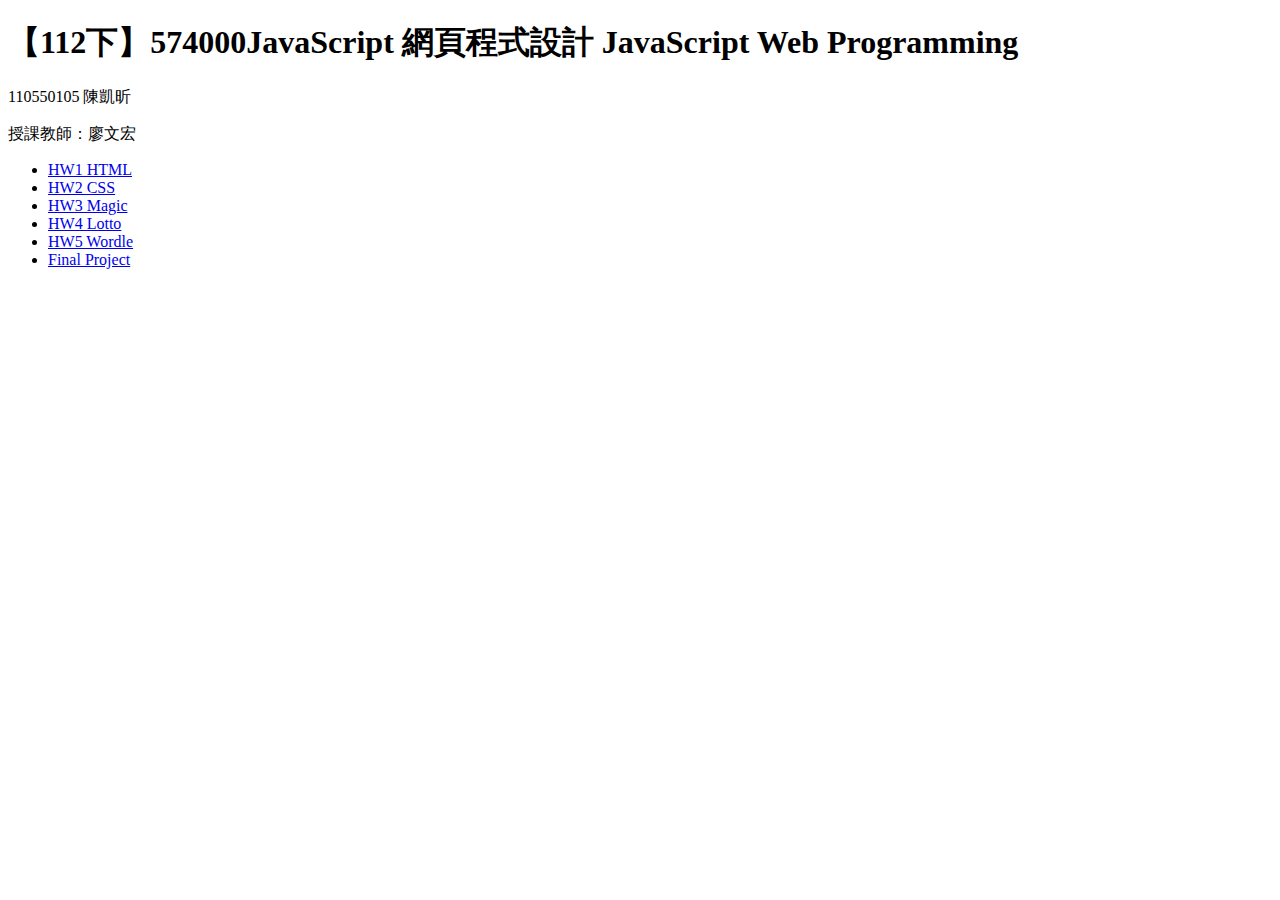
<file: index.html>
<!DOCTYPE html>
<html lang="zh-Hant">

<head>
    <meta charset="UTF-8">
    <meta name="viewport" content="width=device-width, initial-scale=1.0">
    <title>JavaScript HW</title>
</head>
<body>
    <h1>【112下】574000JavaScript 網頁程式設計 JavaScript Web Programming</h1>
    <p>110550105 陳凱昕</p>
    <p>授課教師：廖文宏</p>
    <ul>
        <li><a href="./hw1-110550105/hw1-110550105.html">HW1 HTML</a></li>
        <li><a href="./hw2-110550105/hw2-110550105.html">HW2 CSS</a></li>
        <li><a href="./hw3-110550105/hw3-110550105.html">HW3 Magic</a></li>
        <li><a href="./hw4-110550105/hw4-110550105.html">HW4 Lotto</a></li>
        <li><a href="./hw5-110550105/hw5-110550105.html">HW5 Wordle</a></li>
        <li><a href="./final-110550105/final-110550105.html">Final Project</a></li>
    </ul>
</body>
</file>
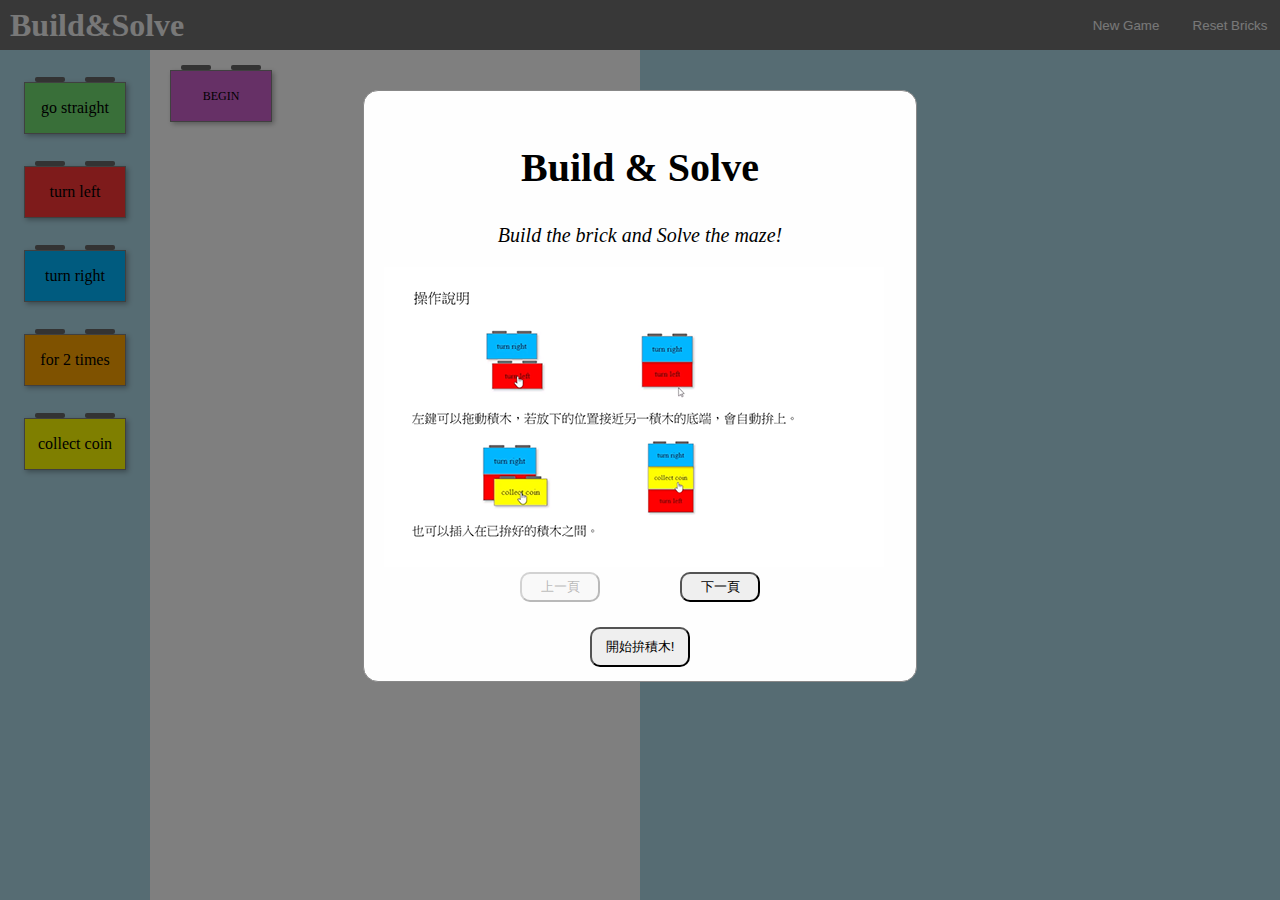
<file: final-110550105/final-110550105.html>
<!DOCTYPE html>
<html lang="zh-Hant">

<head>
  <meta charset="UTF-8">
  <meta name="viewport" content="width=device-width, initial-scale=1.0">
  <title>Build&Solve</title>
  <link rel="stylesheet" href="final-110550105.css">
  <link rel="icon" href="./img/brick_icon.png">
</head>

<body>
  <header>
    <h1>Build&Solve</h1>
    <div class="button-container">
      <button id="newgame" onclick="show_init_modal()">New Game</button>
      <button id="Retry" onclick="InitBricks()">Reset Bricks</button>
    </div>
  </header>
  <div class="lightblue" id="left_bar">
    <div class="generator-container">
      <div class="brick green gen-brick clickable-brick straight" id="straightBrick">go straight</div>
      <div class="brick red gen-brick clickable-brick turnL" id="leftBrick">turn left</div>
      <div class="brick blue gen-brick clickable-brick turnR" id="rightBrick">turn right</div>
      <div class="brick orange gen-brick clickable-brick for-brick" id="forBrick">for 2 times</div>
      <div class="brick yellow gen-brick clickable-brick collect-brick" id="getBrick">collect coin</div>
    </div>
  </div>
  <div class="brick purple start-brick" id="brick_0">BEGIN</div>
  <div class="lightblue" id="right_bar">
    <div id="coin-container"></div>
    <div id="map-container"></div>
    <button class="colorffcc43" id="run" onclick="run_but_click()">Start!!</button>
  </div>
  <div class="modal" id="Modal">
    <div class="modal-content">
      <div id = "init-modal">
        <h2>Build & Solve</h2>
        <p>Build the brick and Solve the maze!</p>
        <div id="rules"></div>
        <div id="rule-but-row">
          <button id="rule-last-page" onclick="last_page()">上一頁</button>
          <button id="rule-next-page" onclick="next_page()">下一頁</button>
        </div>
        <div id="start-row">
          <button id="select-diff" onclick="select_difficulty()">開始拚積木!</button>
          <button id="but-easy" class="but-diff" onclick="gameStart(3)">簡單</button>
          <button id="but-normal" class="but-diff" onclick="gameStart(5)">普通</button>
          <button id="but-hard" class="but-diff" onclick="gameStart(7)">困難</button>
        </div>
      </div>
      <div id = "finish-modal">
        <span class="close" onclick="close_modal()">&times;</span>
        <figure>
          <img src="./img/congratulations.png" id="congratulations" alt="Congratulations!!">
        </figure>
        <div class="fin-coin-row">
          <p>蒐集到的金幣：</p>
          <div id="fin-coin-container"></div>
        </div>
        <button onclick="show_init_modal()">再玩一次</button>
      </div>
    </div>
  </div>
  <script src="final-110550105.js"></script>
  

</body>

</html>
</file>
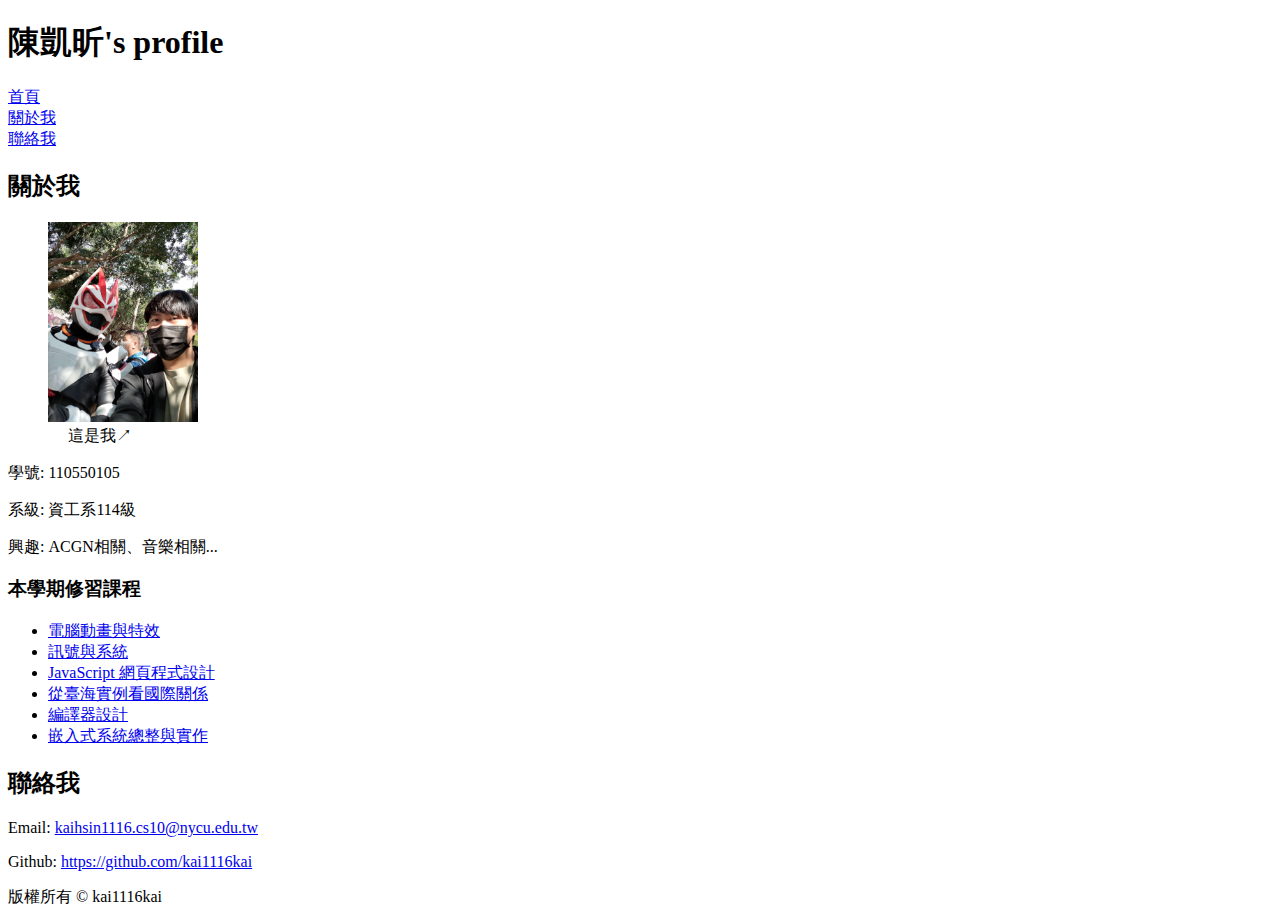
<file: hw1-110550105/hw1-110550105.html>
<!DOCTYPE html>
<html>
<head>
    <meta charset="UTF-8">
    <title>陳凱昕's profile</title>
</head>
<body>
    <header>
        <h1>陳凱昕's profile</h1>
    </header>
    <nav>
        <a href="#">首頁</a><br>
        <a href="#about">關於我</a><br>
        <a href="#connect">聯絡我</a><br>
    </nav>
    <main>
        <h2 id="about">關於我</h2>
        <figure>
            <img src="./image/P_20240303_141009.jpg" alt="my photo" title="my photo" height="200" width="150">
            <figcaption> &nbsp;&nbsp;&nbsp;&nbsp;&nbsp;這是我↗ </figcaption>
        </figure>
        <p>學號: 110550105</p>
        <p>系級: 資工系114級</p>
        <p>興趣: ACGN相關、音樂相關...</p>
        <h3> 本學期修習課程 </h3>
        <ul>
            <li><a href="https://timetable.nycu.edu.tw/?r=main/crsoutline&Acy=112&Sem=2&CrsNo=535654&lang=zh-tw">電腦動畫與特效</a></li>
            <li><a href="https://timetable.nycu.edu.tw/?r=main/crsoutline&Acy=112&Sem=2&CrsNo=515613&lang=zh-tw">訊號與系統</a></li>
            <li><a href="https://timetable.nycu.edu.tw/?r=main/crsoutline&Acy=112&Sem=2&CrsNo=574000&lang=zh-tw">JavaScript 網頁程式設計</a></li>
            <li><a href="https://timetable.nycu.edu.tw/?r=main/crsoutline&Acy=112&Sem=2&CrsNo=161002&lang=zh-tw">從臺海實例看國際關係</a></li>
            <li><a href="https://timetable.nycu.edu.tw/?r=main/crsoutline&Acy=112&Sem=2&CrsNo=535500&lang=zh-tw">編譯器設計</a></li>
            <li><a href="https://timetable.nycu.edu.tw/?r=main/crsoutline&Acy=112&Sem=2&CrsNo=515608&lang=zh-tw">嵌入式系統總整與實作</a></li>
        </ul>
        <h2 id="connect">聯絡我</h2>
        <p>Email: <a href="mailto:kaihsin1116.cs10@nycu.edu.tw">kaihsin1116.cs10@nycu.edu.tw</a></p>
        <p>Github: <a href="https://github.com/kai1116kai">https://github.com/kai1116kai</a></p>
    </main>
    <footer>
        <p>版權所有 &copy; kai1116kai</p>
    </footer>
</body>
</html>
</file>
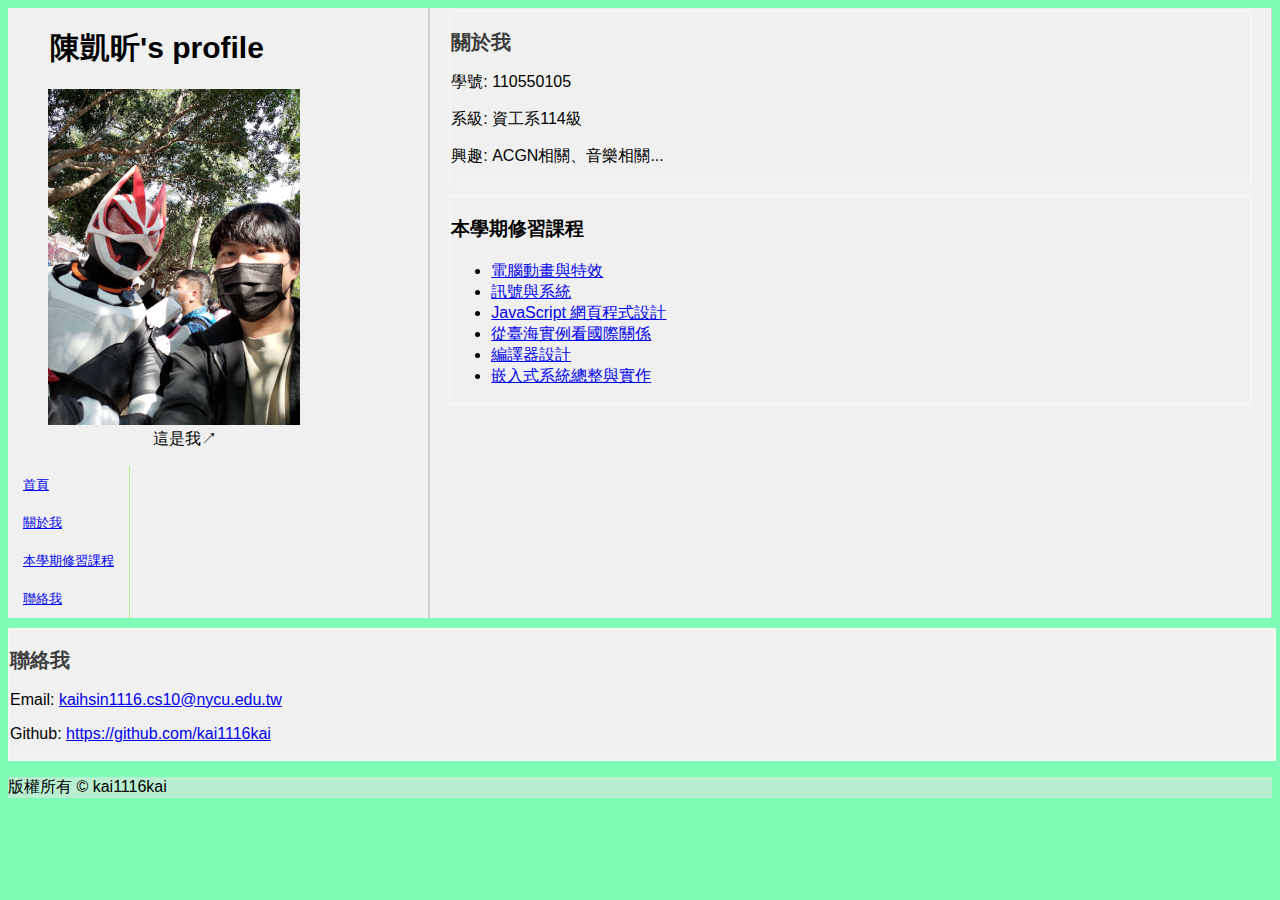
<file: hw2-110550105/hw2-110550105.html>
<!DOCTYPE html>
<html>

<head>
    <meta charset="UTF-8">
    <title>陳凱昕's profile</title>
    <link rel="stylesheet" href="./hw2-110550105.css">
</head>

<body>
    <div class="info_row">
        <div class="left_col">
            <header>
                <h1>陳凱昕's profile</h1>
            </header>
            <figure>
                <img src="./image/P_20240303_141009.jpg" alt="my photo" title="my photo">
                <figcaption> &nbsp;&nbsp;&nbsp;&nbsp;&nbsp;這是我↗ </figcaption>
            </figure>
            <nav>
                <ul class="menu">
                    <li><a href="#">首頁</a></li>
                    <li><a href="#about">關於我</a>
                        <ul>
                            <li><a href="#about">基本資料</a></li>
                        </ul>
                    </li>
                    <li><a href="#my_class">本學期修習課程</a>
                        <ul>
                            <li><a href="#class1">電腦動畫與特效</a></li>
                            <li><a href="#class2">訊號與系統</a></li>
                            <li><a href="#class3">JavaScript 網頁程式設計</a></li>
                            <li><a href="#class4">從臺海實例看國際關係</a></li>
                            <li><a href="#class5">編譯器設計</a></li>
                            <li><a href="#class6">嵌入式系統總整與實作</a></li>
                        </ul>
                    </li>
                    <li><a href="#connect">聯絡我</a></li>
                </ul>
            </nav>
        </div>
        <div class="right_col">
            <div class="block">
                <h2 id="about">關於我</h2>
                <p>學號: 110550105</p>
                <p>系級: 資工系114級</p>
                <p>興趣: ACGN相關、音樂相關...</p>
            </div>
            <div class="block">
                <h3 id="my_class"> 本學期修習課程 </h3>
                <ul>
                    <li id="class1"><a
                            href="https://timetable.nycu.edu.tw/?r=main/crsoutline&Acy=112&Sem=2&CrsNo=535654&lang=zh-tw">電腦動畫與特效</a>
                    </li>
                    <li id="class2"><a
                            href="https://timetable.nycu.edu.tw/?r=main/crsoutline&Acy=112&Sem=2&CrsNo=515613&lang=zh-tw">訊號與系統</a>
                    </li>
                    <li id="class3"><a
                            href="https://timetable.nycu.edu.tw/?r=main/crsoutline&Acy=112&Sem=2&CrsNo=574000&lang=zh-tw">JavaScript
                            網頁程式設計</a></li>
                    <li id="class4"><a
                            href="https://timetable.nycu.edu.tw/?r=main/crsoutline&Acy=112&Sem=2&CrsNo=161002&lang=zh-tw">從臺海實例看國際關係</a>
                    </li>
                    <li id="class5"><a
                            href="https://timetable.nycu.edu.tw/?r=main/crsoutline&Acy=112&Sem=2&CrsNo=535500&lang=zh-tw">編譯器設計</a>
                    </li>
                    <li id="class6"><a
                            href="https://timetable.nycu.edu.tw/?r=main/crsoutline&Acy=112&Sem=2&CrsNo=515608&lang=zh-tw">嵌入式系統總整與實作</a>
                    </li>
                </ul>
            </div>
        </div>


    </div>
    <div class="block">
        <h2 id="connect">聯絡我</h2>
        <p>Email: <a href="mailto:kaihsin1116.cs10@nycu.edu.tw">kaihsin1116.cs10@nycu.edu.tw</a></p>
        <p>Github: <a href="https://github.com/kai1116kai">https://github.com/kai1116kai</a></p>
    </div>
    <footer>
        <p>版權所有 &copy; kai1116kai</p>
    </footer>
</body>

</html>
</file>
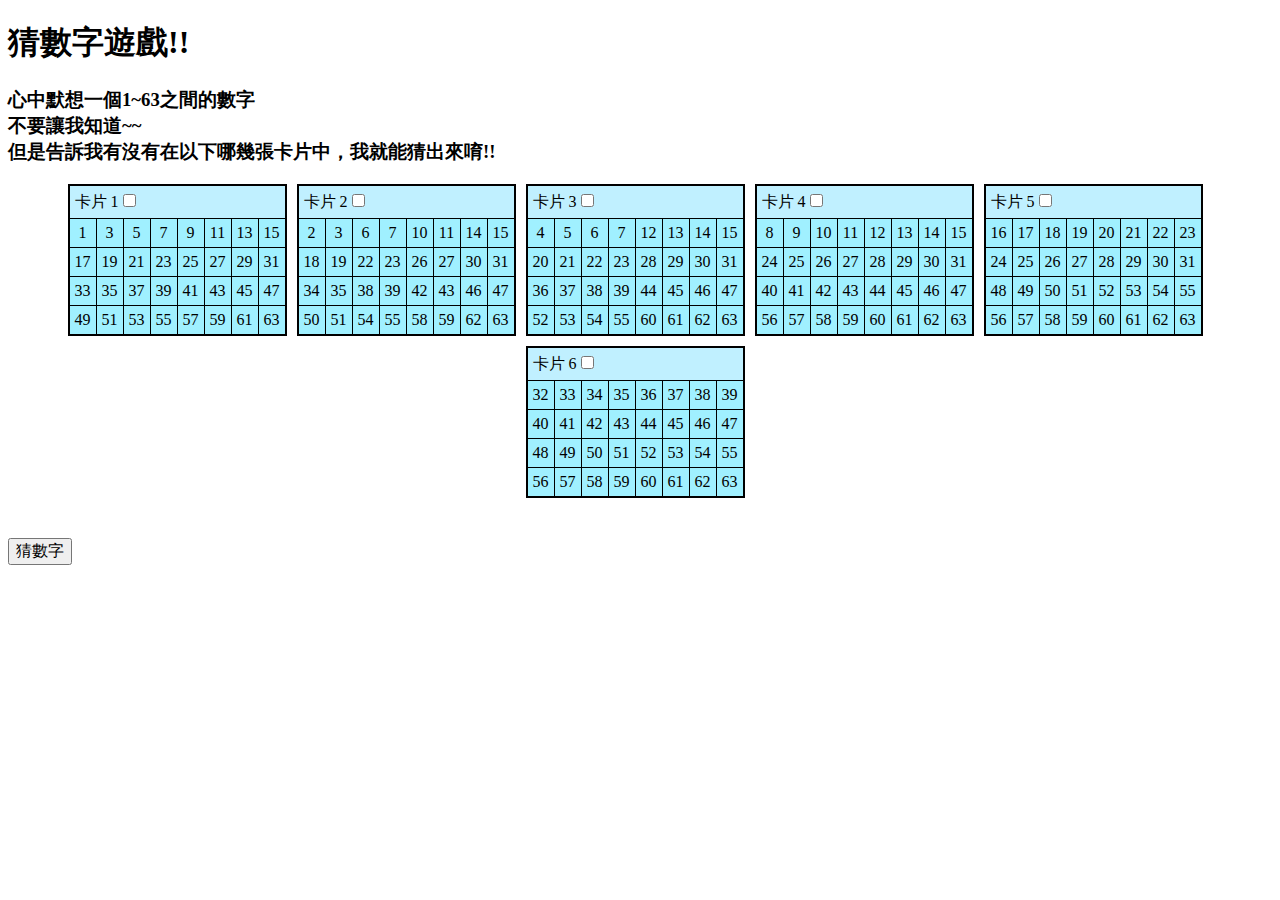
<file: hw3-110550105/hw3-110550105.html>
<!DOCTYPE html>
<html>

<head>
    <title>猜數字遊戲</title>
    <meta charset="utf-8">
    <link rel="stylesheet" type="text/css" href="hw3-110550105.css">
</head>

<body>
    <h1>猜數字遊戲!!</h1>
    <h3>
        心中默想一個1~63之間的數字<br>
        不要讓我知道~~<br>
        但是告訴我有沒有在以下哪幾張卡片中，我就能猜出來唷!!<br>
    </h3>
    <div class="container">
        <div id="tables"></div>
        <div id="result">
            <button id="guess_button">猜數字</button>
            <br><h2 id="ans"></h2>
        </div>
    </div>
    
    <script src="hw3-110550105.js"></script>
</body>

</html>
</file>
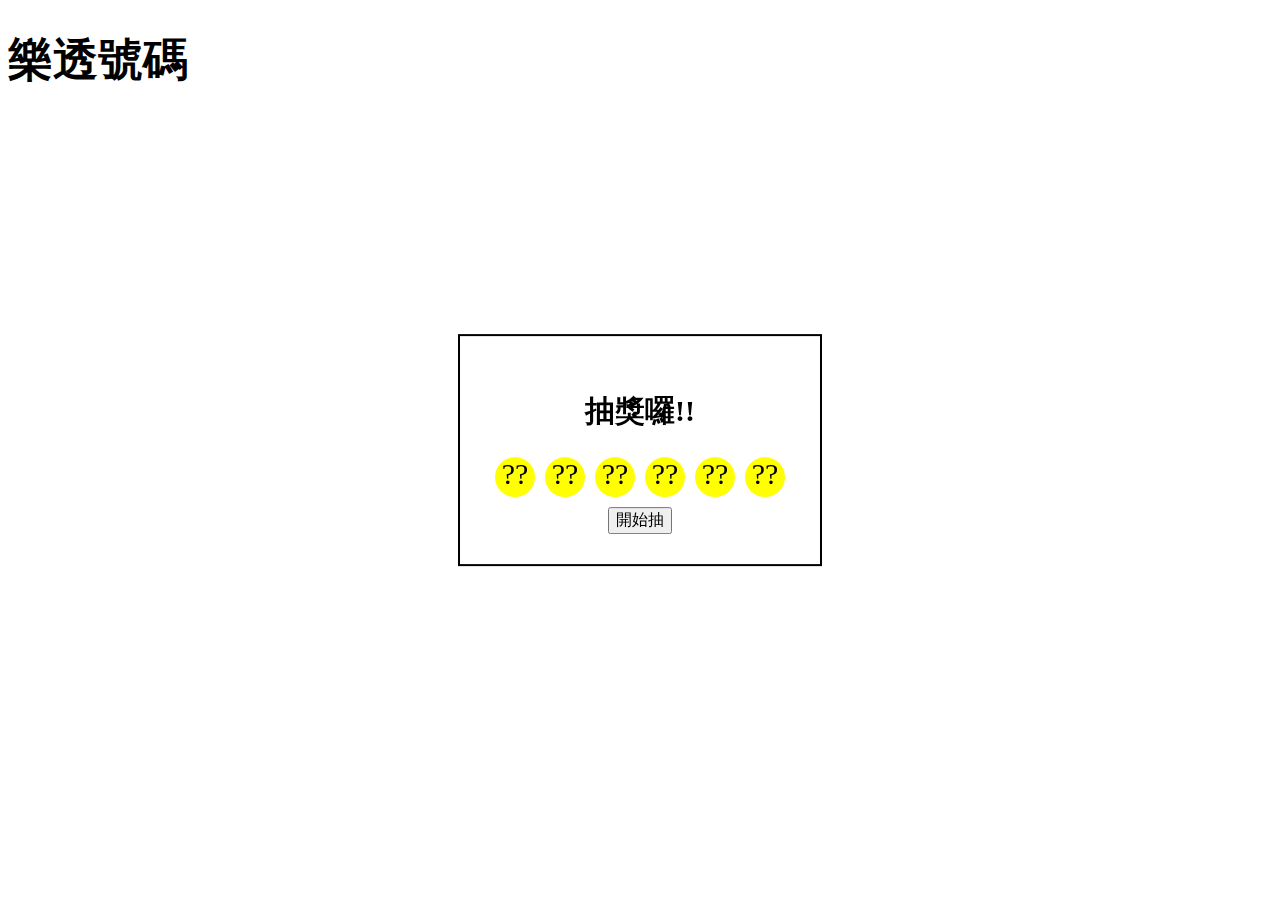
<file: hw4-110550105/hw4-110550105.html>
<!DOCTYPE html>
<html>

<head>
    <title>猜數字遊戲</title>
    <meta charset="utf-8">
    <link rel="stylesheet" type="text/css" href="hw4-110550105.css">
</head>

<body>
    <h1>樂透號碼</h1>
    <div class="container">
        <div class="lottery-box">
            <h2>抽獎囉!!</h3>
            <div class="numbers">
                <div class="num" id="num1">??</div>
                <div class="num" id="num2">??</div>
                <div class="num" id="num3">??</div>
                <div class="num" id="num4">??</div>
                <div class="num" id="num5">??</div>
                <div class="num" id="num6">??</div>
            </div>
            <button id="draw_button" onclick="draw_num()">開始抽</button>
        </div>
    </div>
    <script src="hw4-110550105.js"></script>
</body>

</html>
</file>
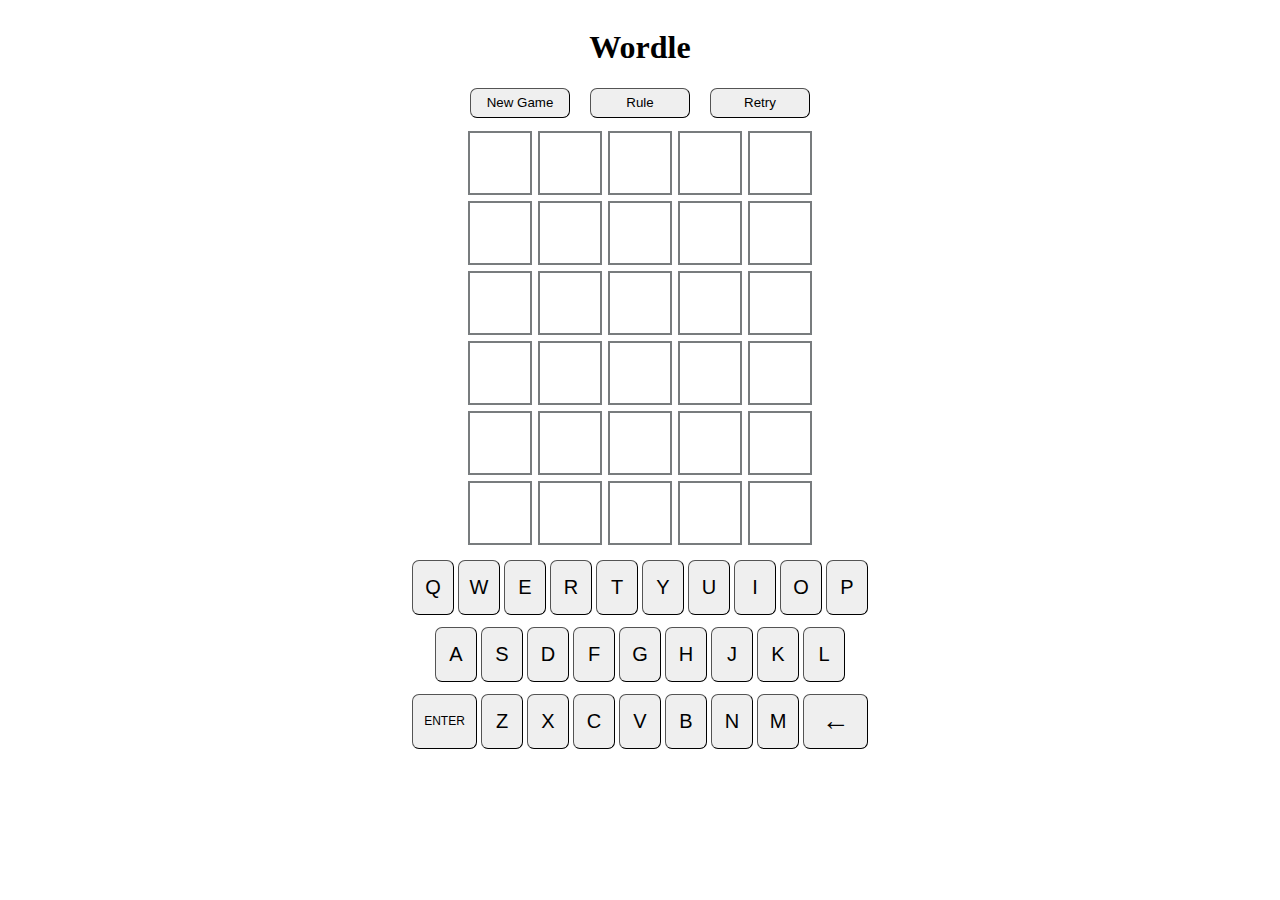
<file: hw5-110550105/hw5-110550105.html>
<!DOCTYPE html>
<html>

<head>
    <title>Wordle</title>
    <meta charset="utf-8">
    <link rel="stylesheet" type="text/css" href="hw5-110550105.css">
</head>

<body>
    <div class="container">
        <header>
            <h1>Wordle</h1>
        </header>
        <div class="info_bar">
            <button class="newgame_button" onclick="initialize()">New Game</button>
            <button class="rule_button" onclick="show_rules()">Rule</button>
            <button class="replay_button" onclick="retry()">Retry</button>
        </div>
        <div id="guess_zone">
            <p>AAAAAA</p>
            <p>BBBBBB</p>
            <p>CCCCCC</p>
            <p>DDDDDD</p>
            <p>EEEEEE</p>
            <p>FFFFFF</p>
        </div>
        <div id="virtual_keyboard">
            <!-- generate by js -->
        </div>
    </div>
    <!-- The modal -->
    <div id="rules_modal" class="modal">
        <div class="modal-content">
            <span class="close_btn">&times;</span>
            <div>
                <image src="./img/rule.png" alt="rule">
            </div>
            
        </div>
    </div>
    <!-- The modal -->
    <div id="endgame_modal" class="modal">
        <div class="modal-content">
            <div class="win">
                <h2>Congratulations!!</h2>
                <p>It took you x guesses to win, you are the top x% player!</p>
                <button class="newgame_button" onclick="initialize()">New Game</button>
            </div>
            <div class="lose">
                <h2>Oh No</h2>
                <div class="lose_btn_group">
                    <button class="newgame_button" onclick="initialize()">New Game</button>
                    <button class="replay_button" onclick="retry()">Retry</button>
                </div>
                <button class="answer_button" onclick="show_answer()">Show Answer:<span class="answer_cover">&#x2588;&#x2588;&#x2588;&#x2588;&#x2588;</span></button>
            </div>
        </div>
    </div>
    <script src="hw5-110550105.js"></script>
</body>

</html>
</file>
<file: final-110550105/final-110550105.css>
body {
    user-select: none;
    margin: 0;
    padding: 0; 
    min-width: 800px;
    overflow-x: hidden;
    overflow-y: auto;
}

header {
    height: 50px;
    width: 100%;
    background-color: #707070;
    margin: 0px;
    display: flex;
    justify-content: space-between;
    align-items: center;
    color: #f0f0f0;
    position : fixed;
    z-index: 5000;
}

h1 {
    height: 50px;
    margin: 10px;
    padding-left: 10px;
    line-height: 50px;
    margin: 0;
}

.button-container button {
    height: 50px;
    width: 100px;
    margin: 0;
    background-color: #707070;
    border: none;
    color: #f0f0f0;
}

.button-container button:hover {
    background-color: #f0f0f0;
    color: #707070;
    cursor: pointer;
}

#left_bar {
    height: 100vh;
    width: 150px;
    position: fixed;
}
#right_bar {
    position: fixed;
    top: 50px;
    height: 100vh;
}
.lightblue {
    background-color: lightblue;
}
.generator-container {
    display: flex;
    flex-wrap: wrap;
    justify-content: center; 
    align-items: flex-start;
    width: 150px;
    /* border: 1px solid black; */
    padding: 70px 0 0 0;
}

#coin-container {
    display: flex;
    position: absolute;
    height: 100px;
    width: 100%;
    flex-wrap: wrap;
    justify-content: center;
    align-items: flex-start;
}

.brick {
    width: 100px;
    height: 50px;
    position: relative;
    cursor: pointer;
    background-color: #adadad;
    /* Gray color for the bricks */
    border: 1px solid #808080;
    /* Border color for the bricks */
    box-shadow: 2px 2px 5px rgba(0, 0, 0, 0.3);
    /* Add shadow for a 3D effect */
    text-align: center;
    line-height: 50px;
}

.start-brick {
    position: absolute;
    left: 170px;
    top: 70px;
    font-size: 12px;
}

.brick::before,
.brick::after {
    content: "";
    position: absolute;
    width: 30px;
    /* Width of the small rectangles */
    height: 5px;
    /* Height of the small rectangles */
    background-color: #666;
    /* Color of the small rectangles */
    top: -6px;
    /* Position the small rectangles on top */
    border-radius: 2px;
    /* Rounded corners for the small rectangles */
}

.brick::before {
    left: 10px;
    /* Position the first small rectangle */
}

.brick::after {
    right: 10px;
    /* Position the second small rectangle */
}

.gen-brick {
    margin-top: 12px;
    margin-bottom: 20px;
}

#run {
    width: 150px;
    height: 80px;
    position: absolute;
    cursor: pointer;
    border-radius: 25px;
    font-size: 35px;
    display: none;
}

.modal {
    display: block;
    position: fixed;
    z-index: 9999;
    left: 0;
    top: 0;
    width: 100%;
    height: 100%;
    background-color: rgba(0, 0, 0, 0.5);
}

.modal-content {
    background-color: #fefefe;
    margin: 7% auto;
    padding: 20px;
    border: 1px solid #888;
    border-radius: 15px;
    width: 40%;
    height: 50%;
    min-width: 500px;
    max-width: 1000px;
    min-height: 550px;
    justify-content: center;
    /* Limit the maximum width of the modal content */
}

.modal-content button {
    height: 40px;
    width: 100px;
    border-radius: 10px;
    cursor: pointer;
    margin: 0 5px;
}

#init-modal {
    justify-content: center;
    text-align: center;
}

#init-modal h2 {
    font-size: 40px;
}

#init-modal p {
    font-size: 20px;
    font-style: italic;
}


#init-modal #rules {
    height: 300px;
    width: 500px;
    background: url(./img/rulepage1.png);
}

#init-modal #rule-but-row {
    height: 40px;
    width: 100%;
    display: flex;
    justify-content: center;
    align-items: center;
}

#init-modal #rule-but-row button {
    height: 30px;
    width: 80px;
    border-radius: 10px;
    cursor: pointer;
    margin: 0 40px;
}

#init-modal #start-row {
    margin-top: 20px;
}

.but-diff {
    display: none;
}

#finish-modal {
    display: none;
    justify-content: center;
    text-align: center;
}

.close {
    color: #aaa;
    float: right;
    font-size: 28px;
    font-weight: bold;
    cursor: pointer; /* Pointer cursor on hover */
}

.close:hover,
.close:focus {
    color: black;
    text-decoration: none;
    cursor: pointer;
}

#finish-modal figure {
    height: 10%;
}

img {
    width: 100%;
}

.fin-coin-row {
    display: flex;
    height: 100px;
    justify-content: center;
    align-items: center;
    margin-bottom: 10%;
}

#fin-coin-container {
    display: flex;
}

.red {
    background-color: rgb(252, 55, 55);
}

.blue {
    background-color: rgb(0, 183, 255);
}

.green {
    background-color: rgb(114, 222, 114);
}

.brown {
    background-color: brown;
}

.orange {
    background-color: orange;
}

.yellow {
    background-color: yellow;
}

.purple {
    background-color: #cd61cd;
}

.colorffcc43 {
    background-color: #ffcc43;
}

.color00aaaa {
    background-color: #00aaaa;
}

.colortemp {
    background-color: #888;
}

.but_disabled {
    background-color: #d3d3d3;
}
</file>
<file: hw2-110550105/hw2-110550105.css>
body{
    background-color: #7FFDB7;
    font-family: Microsoft JhengHei, sans-serif;

}
h1{
    font-size: 30px;
    color: #000000;
    margin-left: 10%;
}
h2{
    font-size: 20px;
    color: #3f3f3f;

}
.info_row{
    display: flex;
    margin-bottom: 10px;
}
.bottom_row{
    display: flex;
    margin-bottom: 10px;
}
.left_col{
    float: left;
    width: 33.33%;
    background-color: #f0f0f0;
    border-right: 2px solid #d0d0d0;
}
.right_col{
    float: left;
    width: 66.67%;
    background-color: #f0f0f0;
    border-right: 1px solid #d0d0d0;
    position: relative;
}
ul.menu{
    display: inline-block;
	font-family: 'Open Sans', Arial, sans-serif;
	font-size: 13px;
	margin: 0;
	list-style: none;
	padding: 0;
}
ul.menu li{
    position: relative;
	white-space: nowrap;
	border-right: #BDEC8B 1px solid;
    list-style-type: none;
}
ul.menu li a{
    display: block;
    padding: 10px 15px;
    background-color: #f0f0f0;
}

ul.menu li a:hover{
    background-color: #D9FBB5;
}

ul.menu li ul{
    position: absolute;
    top: 0%;
    left: 100%;
    background-color: #f0f0f0;
    border: #ccc 1px solid;
    border-color: #BDEC8B;
    opacity: 0;
    visibility: hidden;
}

ul.menu li:hover ul{
    opacity: 1;
	visibility: visible;
}

ul.menu li:hover > a {
    background-color: #D9FBB5;
}

.block{
    background-color: #f0f0f0;
    display: table;
    clear: both;
    border:#f5f5f5 2px solid;
    width: 100%;
    margin: 2px auto;
    margin-bottom: 10px;
}
.right_col .block{
    width: 95%;
}
.block::before .block::after{
    content: "";
    display: table;
    clear: both;
}
.info_row:after{
    clear:both
}
figure{
    width:60%;
}
img{
    width:100%;
}
figcaption {
    text-align: center;
}
footer{
    background-color: #BAEED1;
}

@media screen and (max-width: 800px){
    figure{
        width:80%;
        margin: 0 auto;
    }
}

@media screen and (max-width: 750px){
    h1{
        font-size: 23px;
    }
}

@media screen and (max-width: 600px){
    .info_row{
        display: block;
    }
    .left_col{
        width: 100%;
        border-right: none;
    }
    .right_col{
        width: 100%;
    }
    .block{
        width: 100%;
    }
    h1{
        font-size: 30px;
    }
    ul.menu li ul {
        z-index: 999; /* 设置子菜单的层叠顺序，使其位于顶部 */
    }
}

@media screen and (max-width: 270px){
    h1{
        font-size: 23px;
    }
}
</file>
<file: hw3-110550105/hw3-110550105.css>
#tables {
    display: flex;
    flex-wrap: wrap;
    justify-content: center;
    float: left;
}
#tables::after{
    content: "";
    clear: both;
    display: table;
}
#result {
    justify-content: center;
    margin-top: 20px;
}
.container {
    display: flex;
    flex-direction: column; /* 垂直排列 */
    align-items: flex-start;
}

.table {
    border-collapse: collapse; /* 合併邊框 */
    border: 1px solid black; /* 表格邊框線 */
    display: inline-block;
    margin-right: 10px; /* 設置表格之間的間距 */
    margin-bottom: 10px;
}
td {
    border: 1px solid black; /* 單元格邊框線 */
    padding: 5px; /* 單元格內邊距 */
}
tr.table_title {
    background-color: #C0f0ff; /* 表頭背景色 */
}
tr:not(.table_title) {
    text-align: center;
    background-color: #A0f0ff; /* 背景色 */
}
#ans {
    display: block;
}
#guess_button {
    display: block;
    margin-top: 10px;
    font-size: 16px;
}
</file>
<file: hw4-110550105/hw4-110550105.css>
.container {
    position: fixed;
    top: 50%;
    left: 50%;
    transform: translate(-50%, -50%);
    display: flex;
    justify-content: center;
    align-items: center;
}

h1 {
    font-size: 45px;
}

h2 {
    font-size: 30px;

}

.lottery-box {
    border: 2px solid black;
    padding: 30px;
    text-align: center;
}

.numbers {
    display: flex;
    justify-content: center;
    margin-top: 10px;
}

.num {
    margin: 0 5px;
    font-size: 30px;
    background-color: yellow;
    border-radius: 50%;
    width: 40px; /* 因為兩邊都有 20px 的 margin，所以設置 width 為 40px */
    height: 40px; /* 因為兩邊都有 20px 的 margin，所以設置 height 為 40px */
}

#draw_button {
    margin-top: 10px;
    font-size: 16px;
}
</file>
<file: hw5-110550105/hw5-110550105.css>
body {
    display: flex;
    justify-content: center;
    /* Horizontally center content */
}

h1 {
    text-align: center;
}

header {
    margin-bottom: 8px;
}

.container {
    width: 500px;
    display: block;
    background-color: white;
    justify-content: center;
}

.row {
    display: flex;
    /* Arrange items horizontally */
    justify-content: center;
    /* Horizontally center items within the row */
}

button:hover {
    background-color: #b0b0b0;
}

.guess {
    width: 60px;
    height: 60px;
    margin: 3px;
    font-size: 30px;
    background-color: white;
    display: flex;
    /* Enable flexbox */
    justify-content: center;
    /* Center content horizontally */
    align-items: center;
    /* Center content vertically */
    border: 2px solid #787c7e;
    color: black;
}

.guess_wrong {
    background-color: #787c7e;
    border-color: #787c7e;
    color: white;
}

.guess_part_correct {
    background-color: #c9b458;
    border-color: #c9b458;
    color: white;
}

.guess_correct {
    background-color: #6aaa64;
    border-color: #6aaa64;
    color: white;
}

.replay {
    margin-top: 50px;
    display: flex;
    justify-content: center;
    /* Center content horizontally */
}

.info_bar {
    height: 40px;
    display: flex;
    /* Enable flexbox */
    justify-content: center;
    /* Center content horizontally */
}

.info_bar button {
    margin: 0 10px;
    width: 100px;
    height: 30px;
    justify-content: center;
    /* Center content horizontally */
    align-items: center;
    /* Center content vertically */
    border-radius: 7px;
    border-width: 1px;
}

#guess_zone {
    margin-bottom: 10px;
}

.key {
    width: 42px;
    height: 55px;
    margin: 2px;
    margin-bottom: 10px;
    font-size: 20px;
    border-radius: 7px;
    border-width: 1px;
    color: black;
}

#key_ENTER {
    width: 65px;
    font-size: 12px;
}

#key_BACKSPACE {
    width: 65px;
    font-size: 28px;
}
.key:hover {
    background-color: #b0b0b0;
}

.key_wrong {
    background-color: #787c7e;
    color: white;
}
.key_wrong:hover {
    background-color: #494b4d;
}

.key_part_correct {
    background-color: #c9b458;
    color: white;
}

.key_part_correct:hover {
    background-color: #948541;
}

.key_correct {
    background-color: #6aaa64;
    color: white;
}

.key_correct:hover {
    background-color: #4f804b;
}


/* Hide the modal by default */
.modal {
    display: none;
    position: fixed;
    z-index: 9999;
    /* Ensure modal appears on top of other content */
    left: 0;
    top: 0;
    width: 100%;
    height: 100%;
    overflow: auto;
    background-color: rgba(0, 0, 0, 0.5);
    /* Semi-transparent background */
}

/* Modal content */
.modal-content {
    background-color: #fefefe;
    margin: 7% auto;
    padding: 20px;
    border: 1px solid #888;
    width: 80%;
    max-width: 600px;
    /* Limit the maximum width of the modal content */
}

/* Close button */
.close_btn {
    color: #aaa;
    float: right;
    font-size: 28px;
    font-weight: bold;
}

.close_btn:hover,
.close_btn:focus {
    color: black;
    text-decoration: none;
    cursor: pointer;
}

#endgame_modal .modal-content {
    display: block;
    justify-content: center;
    text-align: center;
}

#endgame_modal .modal-content h2 {
    font-size: 30px;
}

#endgame_modal .modal-content p {
    font-size: 16px;
    font-style: italic;
}

#endgame_modal .modal-content button {
    width: 100px;
    height: 30px;
    justify-content: center;
    align-items: center;
    border-radius: 7px;
    border-width: 1px;
    margin: 2px;
}

.lose_btn_group{
    margin-bottom: 3px;
}

.lose .answer_button_clicked {
    background-color: #b0b0b0;
}

#endgame_modal .modal-content .answer_button {
    width: 210px;
}
</file>
